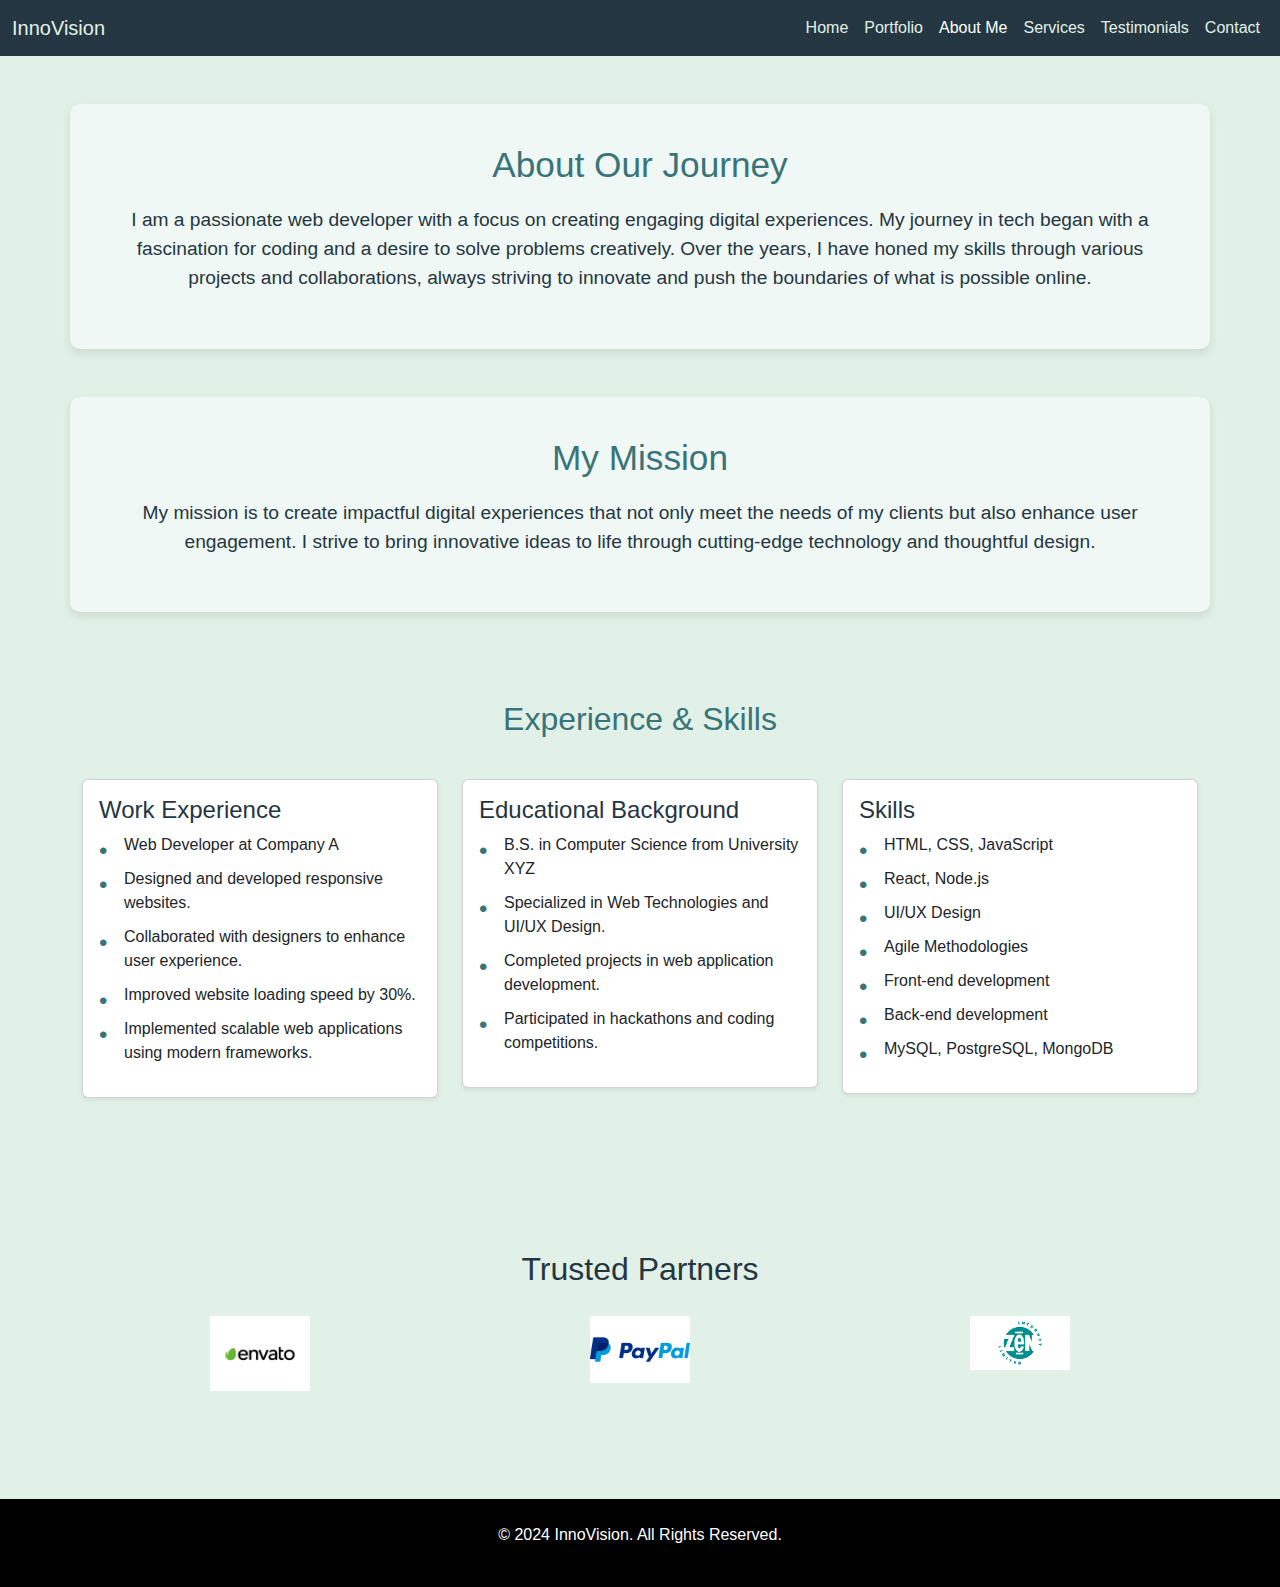
<file: about.html>
<!DOCTYPE html>
<html lang="en">
<head>
  <meta charset="UTF-8">
  <meta name="viewport" content="width=device-width, initial-scale=1.0">
  <title>About - Eeman Qamar</title>
  <link href="https://cdn.jsdelivr.net/npm/bootstrap@5.3.0/dist/css/bootstrap.min.css" rel="stylesheet">
  <link rel="stylesheet" href="styles.css">
  <style>
    /* Global Styles */
    body {
      background-color: #E2F1E7; 
      color: #243642; 
      font-family: 'Arial', sans-serif;
    }

    /* Section Styles */
    .journey-box, .mission-box {
      background-color: #F0F8F5; 
      padding: 40px;
      border-radius: 10px;
      box-shadow: 0 4px 8px rgba(0, 0, 0, 0.1); /* Softer shadow */
      margin-bottom: 40px;
      text-align: center; 
    }

    .journey-box h2, .mission-box h2 {
      color: #387478;  
      font-size: 2.2em; 
      margin-bottom: 20px;
    }

    .journey-box p, .mission-box p {
      font-size: 1.2em; /* Larger paragraph size for readability */
      color: #243642;
    }


    .experience-skills h2 {
      color: #387478;
      text-align: center;
      margin-bottom: 40px;
    }

    .experience-skills .card-title {
      font-size: 1.5em;
      color: #243642;
    }

   
    .styled-bullets {
      list-style: none; /* Remove default bullets */
      padding-left: 0;
    }

    .styled-bullets li {
      position: relative;
      padding-left: 25px;
      margin-bottom: 10px;
    }

    .styled-bullets li:before {
      content: "•";
      color: #387478;
      position: absolute;
      left: 0;
      font-size: 1.5em;
    }

    .trusted-partners {
      text-align: center;
    }

    .trusted-partners img {
      width: 100px; 
      margin: 20px;
      transition: transform 0.3s;
    }

    .trusted-partners img:hover {
      transform: scale(1.1); /* Slight zoom hoga corsor hover pe */
    }

    /* Footer */
    footer {
      background-color: #243642; /* Dark Teal footer */
      color: #fff;
      padding: 20px;
      text-align: center;
    }
  </style>
</head>
<body>

  <!-- Navigation Bar -->
  <nav class="navbar navbar-expand-lg navbar-dark" style="background-color: #243642;">
    <div class="container-fluid">
      <a class="navbar-brand" href="index.html">InnoVision</a>
      <button class="navbar-toggler" type="button" data-bs-toggle="collapse" data-bs-target="#navbarNav" aria-controls="navbarNav" aria-expanded="false" aria-label="Toggle navigation">
        <span class="navbar-toggler-icon"></span>
      </button>
      <div class="collapse navbar-collapse" id="navbarNav">
        <ul class="navbar-nav ms-auto">
          <li class="nav-item">
            <a class="nav-link" href="index.html">Home</a>
          </li>
          <li class="nav-item">
            <a class="nav-link" href="portfolio.html">Portfolio</a>
          </li>
          <li class="nav-item">
            <a class="nav-link active" href="about.html">About Me</a>
          </li>
          <li class="nav-item">
            <a class="nav-link" href="services.html">Services</a>
          </li>
          <li class="nav-item">
            <a class="nav-link" href="testimonials.html">Testimonials</a>
          </li>
          <li class="nav-item">
            <a class="nav-link" href="contact.html">Contact</a>
          </li>
        </ul>
      </div>
    </div>
  </nav>

  
  <div class="container my-5 journey-box">
    <h2>About Our Journey</h2>
    <p>
      I am a passionate web developer with a focus on creating engaging digital experiences. My journey in tech began with a fascination for coding and a desire to solve problems creatively. Over the years, I have honed my skills through various projects and collaborations, always striving to innovate and push the boundaries of what is possible online.
    </p>
  </div>

 
  <div class="container my-5 mission-box">
    <h2>My Mission</h2>
    <p>
      My mission is to create impactful digital experiences that not only meet the needs of my clients but also enhance user engagement. I strive to bring innovative ideas to life through cutting-edge technology and thoughtful design.
    </p>
  </div>


  <section class="container experience-skills">
    <h2>Experience & Skills</h2>
    <div class="row">
      <div class="col-md-4">
        <div class="card mb-4 shadow-sm">
          <div class="card-body">
            <h5 class="card-title">Work Experience</h5>
            <ul class="styled-bullets">
              <li>Web Developer at Company A</li>
              <li>Designed and developed responsive websites.</li>
              <li>Collaborated with designers to enhance user experience.</li>
              <li>Improved website loading speed by 30%.</li>
              <li>Implemented scalable web applications using modern frameworks.</li>
            </ul>
          </div>
        </div>
      </div>

      <div class="col-md-4">
        <div class="card mb-4 shadow-sm">
          <div class="card-body">
            <h5 class="card-title">Educational Background</h5>
            <ul class="styled-bullets">
              <li>B.S. in Computer Science from University XYZ</li>
              <li>Specialized in Web Technologies and UI/UX Design.</li>
              <li>Completed projects in web application development.</li>
              <li>Participated in hackathons and coding competitions.</li>
            </ul>
          </div>
        </div>
      </div>

      <div class="col-md-4">
        <div class="card mb-4 shadow-sm">
          <div class="card-body">
            <h5 class="card-title">Skills</h5>
            <ul class="styled-bullets">
              <li>HTML, CSS, JavaScript</li>
              <li>React, Node.js</li>
              <li>UI/UX Design</li>
              <li>Agile Methodologies</li>
              <li>Front-end development</li>
              <li>Back-end development</li>
              <li>MySQL, PostgreSQL, MongoDB</li>
            </ul>
          </div>
        </div>
      </div>
    </div>
  </section>

  
  <section class="container my-5 trusted-partners">
    <h2>Trusted Partners</h2>
    <div class="row text-center">
      <div class="col-md-4">
        <img src="./Images/envato.jpg" alt="Envato Partner">
      </div>
      <div class="col-md-4">
        <img src="./Images/paypal.jpg" alt="Payment Partner">
      </div>
      <div class="col-md-4">
        <img src="./Images/partner1.png" alt="Internet Partner">
      </div>
    </div>
  </section>


  <footer class="bg-black text-white text-center py-4">
    <p>&copy; 2024 InnoVision. All Rights Reserved.</p>
  </footer>

  <script src="https://cdn.jsdelivr.net/npm/bootstrap@5.3.0/dist/js/bootstrap.bundle.min.js"></script>
</body>
</html>
</file>
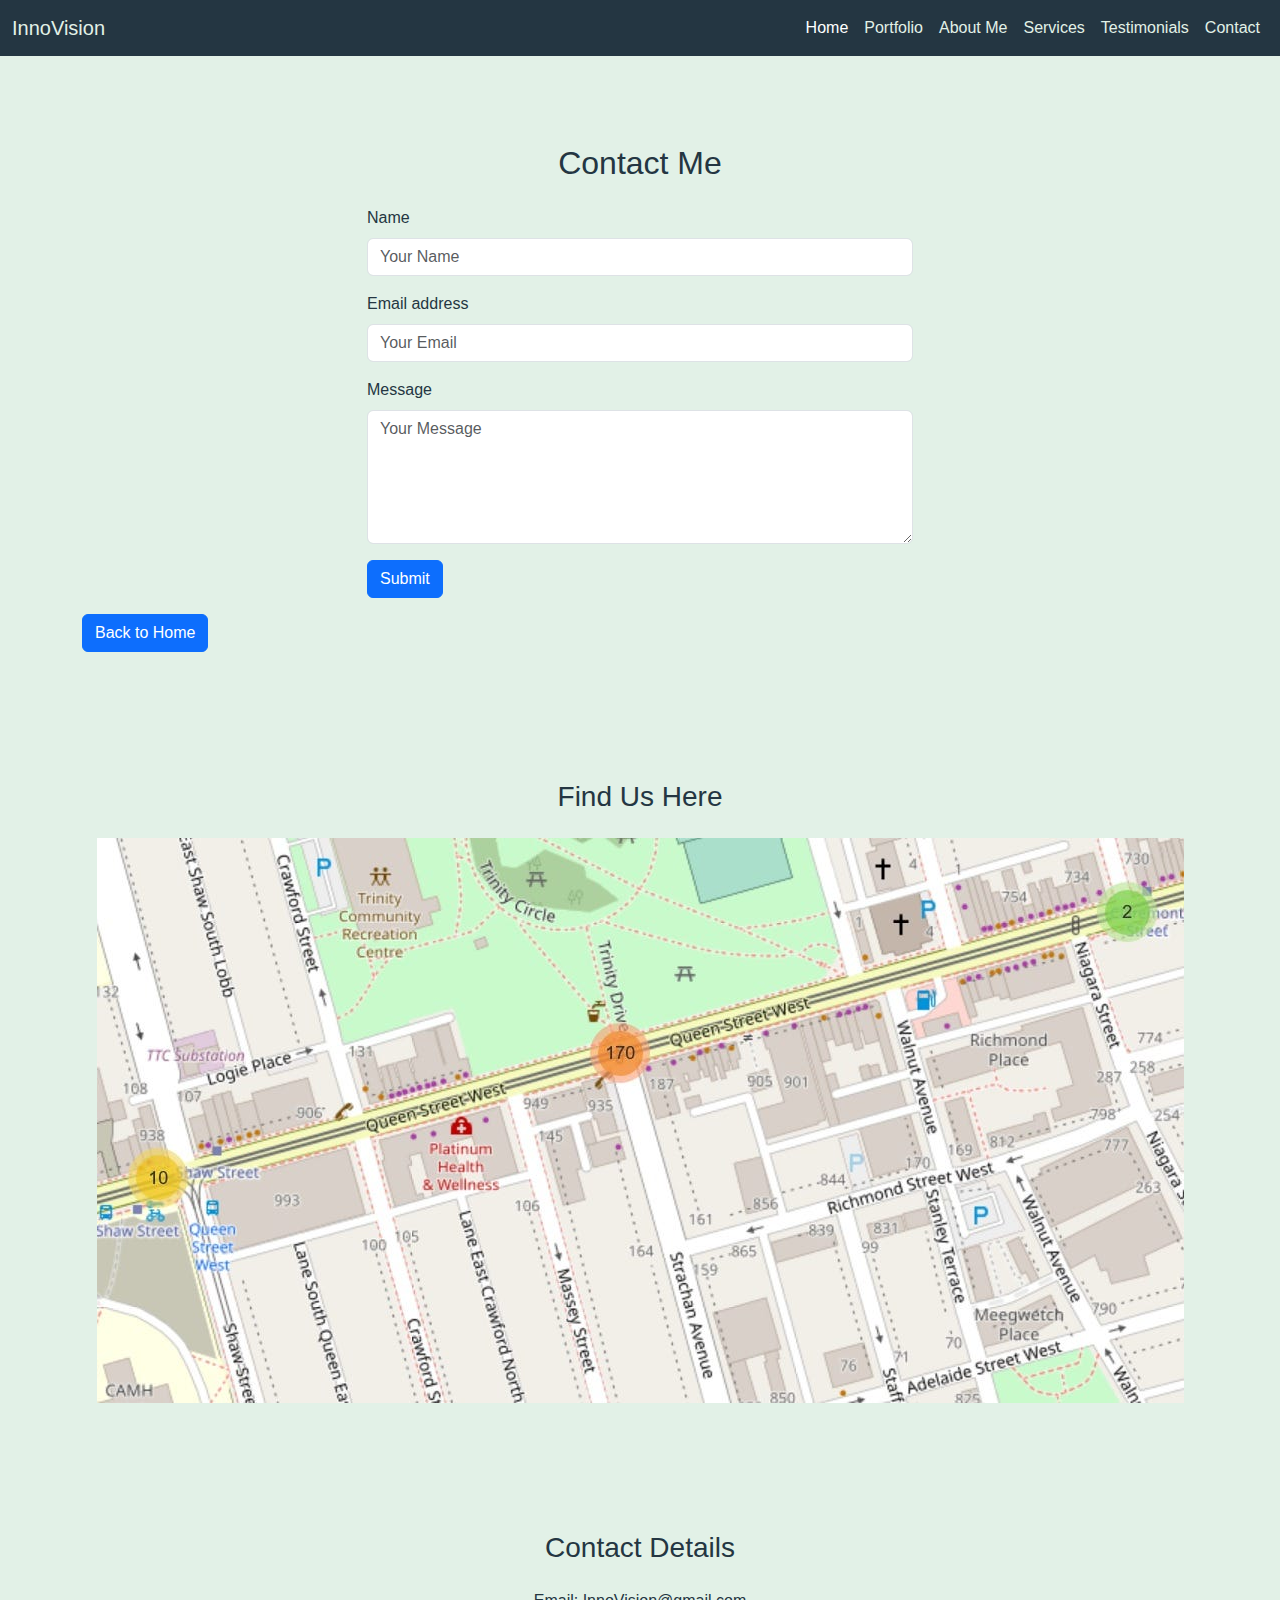
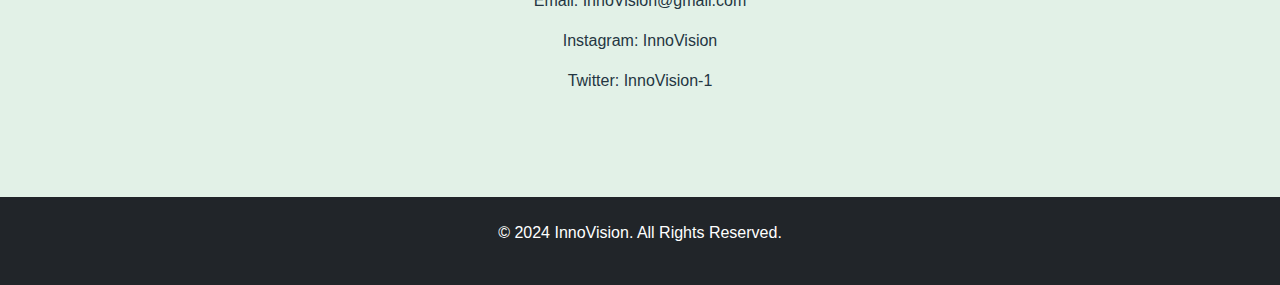
<file: contact.html>
<!DOCTYPE html>
<html lang="en">
<head>
  <meta charset="UTF-8">
  <meta name="viewport" content="width=device-width, initial-scale=1.0">
  <title>Contact - InnoVision</title>
  <link href="https://cdn.jsdelivr.net/npm/bootstrap@5.3.0/dist/css/bootstrap.min.css" rel="stylesheet">
  <link rel="stylesheet" href="styles.css">
</head>
<body>

  <!-- Navigation Bar -->
  <nav class="navbar navbar-expand-lg navbar-dark">
    <div class="container-fluid">
      <a class="navbar-brand" href="index.html">InnoVision</a>
      <button class="navbar-toggler" type="button" data-bs-toggle="collapse" data-bs-target="#navbarNav" aria-controls="navbarNav" aria-expanded="false" aria-label="Toggle navigation">
        <span class="navbar-toggler-icon"></span>
      </button>
      <div class="collapse navbar-collapse" id="navbarNav">
        <ul class="navbar-nav ms-auto">
          <li class="nav-item">
            <a class="nav-link active" href="index.html">Home</a>
          </li>
          <li class="nav-item">
            <a class="nav-link" href="portfolio.html">Portfolio</a>
          </li>
          <li class="nav-item">
            <a class="nav-link" href="about.html">About Me</a>
          </li>
          <li class="nav-item">
            <a class="nav-link" href="services.html">Services</a>
          </li>
          <li class="nav-item">
            <a class="nav-link" href="testimonials.html">Testimonials</a>
          </li>
          <li class="nav-item">
            <a class="nav-link" href="contact.html">Contact</a>
          </li>
        </ul>
      </div>
    </div>
  </nav>

  <section class="container my-5">
    <h2 class="text-center mb-4">Contact Me</h2>
    <div class="row">
      <div class="col-md-6 offset-md-3">
        <form>
          <div class="mb-3">
            <label for="name" class="form-label">Name</label>
            <input type="text" class="form-control" id="name" placeholder="Your Name">
          </div>
          <div class="mb-3">
            <label for="email" class="form-label">Email address</label>
            <input type="email" class="form-control" id="email" placeholder="Your Email">
          </div>
          <div class="mb-3">
            <label for="message" class="form-label">Message</label>
            <textarea class="form-control" id="message" rows="5" placeholder="Your Message"></textarea>
          </div>
          <button type="submit" class="btn btn-primary">Submit</button>
        </form>
      </div>
    </div>
    <a href="index.html" class="btn btn-primary mt-3">Back to Home</a>
  </section>

  <!-- Map Section -->
  <section class="container my-5">
    <h3 class="text-center mb-4">Find Us Here</h3>
    <img src="./Images/map.jpg" alt="Map Location" class="img-fluid mx-auto d-block">
  </section>

  <!-- Contact Details Section -->
  <section class="container my-5 text-center">
    <h3 class="mb-4">Contact Details</h3>
    <p>Email: InnoVision@gmail.com</p>
    <p>Instagram: InnoVision</p>
    <p>Twitter: InnoVision-1</p>
  </section>

  <footer class="bg-dark text-white text-center py-4">
    <p>&copy; 2024 InnoVision. All Rights Reserved.</p>
  </footer>

  <script src="https://cdn.jsdelivr.net/npm/bootstrap@5.3.0/dist/js/bootstrap.bundle.min.js"></script>
</body>
</html>
</file>
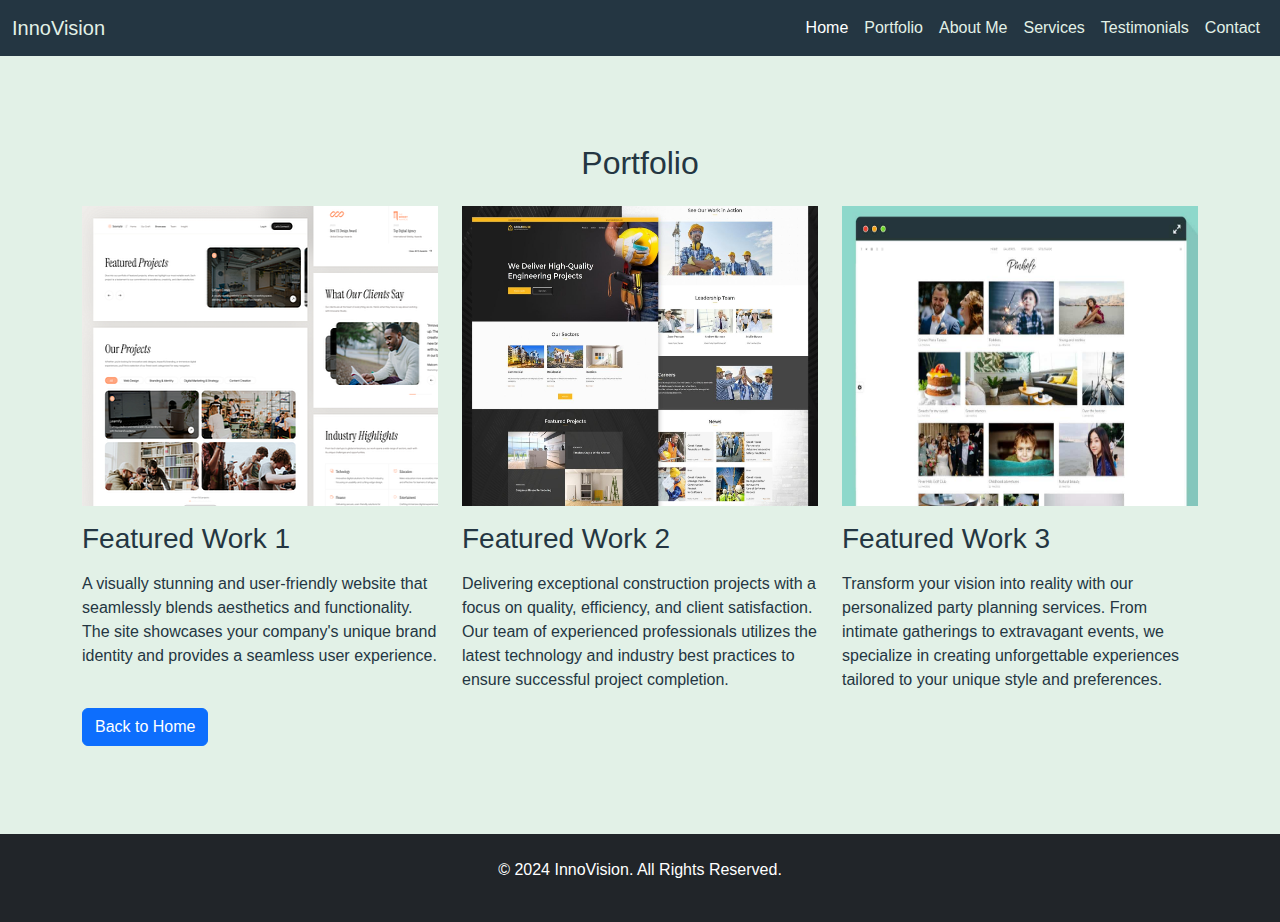
<file: portfolio.html>
<!DOCTYPE html>
<html lang="en">
<head>
  <meta charset="UTF-8">
  <meta name="viewport" content="width=device-width, initial-scale=1.0">
  <title>Portfolio - Eeman Qamar</title>
  <link href="https://cdn.jsdelivr.net/npm/bootstrap@5.3.0/dist/css/bootstrap.min.css" rel="stylesheet">
  <link rel="stylesheet" href="styles.css">
</head>
<body>


  <nav class="navbar navbar-expand-lg navbar-dark">
    <div class="container-fluid">
      <a class="navbar-brand" href="index.html">InnoVision</a>
      <button class="navbar-toggler" type="button" data-bs-toggle="collapse" data-bs-target="#navbarNav" aria-controls="navbarNav" aria-expanded="false" aria-label="Toggle navigation">
        <span class="navbar-toggler-icon"></span>
      </button>
      <div class="collapse navbar-collapse" id="navbarNav">
        <ul class="navbar-nav ms-auto">
          <li class="nav-item">
            <a class="nav-link active" href="index.html">Home</a>
          </li>
          <li class="nav-item">
            <a class="nav-link" href="portfolio.html">Portfolio</a>
          </li>
          <li class="nav-item">
            <a class="nav-link" href="about.html">About Me</a>
          </li>
          <li class="nav-item">
            <a class="nav-link" href="services.html">Services</a>
          </li>
          <li class="nav-item">
            <a class="nav-link" href="testimonials.html">Testimonials</a>
          </li>
          <li class="nav-item">
            <a class="nav-link" href="contact.html">Contact</a>
          </li>
        </ul>
      </div>
    </div>
  </nav>


  <section class="container my-5">
    <h2 class="text-center mb-4">Portfolio</h2>
    <div class="row">
      <div class="col-md-4">
        <img src="./Images/image1.png" class="img-fluid" alt="Featured Work 1"style="height: 300px;">
        <h3 class="my-3">Featured Work 1</h3>
        <p>A visually stunning and user-friendly website that seamlessly blends aesthetics and functionality. The site showcases your company's unique brand identity and provides a seamless user experience. </p>
      </div>
      <div class="col-md-4">
        <img src="./Images/image2.jpg" class="img-fluid" alt="Featured Work 2" style="height: 300px;">
        <h3 class="my-3">Featured Work 2</h3>
        <p>Delivering exceptional construction projects with a focus on quality, efficiency, and client satisfaction. Our team of experienced professionals utilizes the latest technology and industry best practices to ensure successful project completion.</p>
      </div>
      <div class="col-md-4">
        <img src="./Images/image4.jpg" class="img-fluid" alt="Featured Work 3"style="height: 300px;">
        <h3 class="my-3">Featured Work 3</h3>
        <p>Transform your vision into reality with our personalized party planning services. From intimate gatherings to extravagant events, we specialize in creating unforgettable experiences tailored to your unique style and preferences.</p>
      </div>
    </div>
    <a href="index.html" class="btn btn-primary">Back to Home</a>
  </section>

  
  <footer class="bg-dark text-white text-center py-4">
    <p>&copy; 2024 InnoVision. All Rights Reserved.</p>
  </footer>

  <script src="https://cdn.jsdelivr.net/npm/bootstrap@5.3.0/dist/js/bootstrap.bundle.min.js"></script>
</body>
</html>
</file>
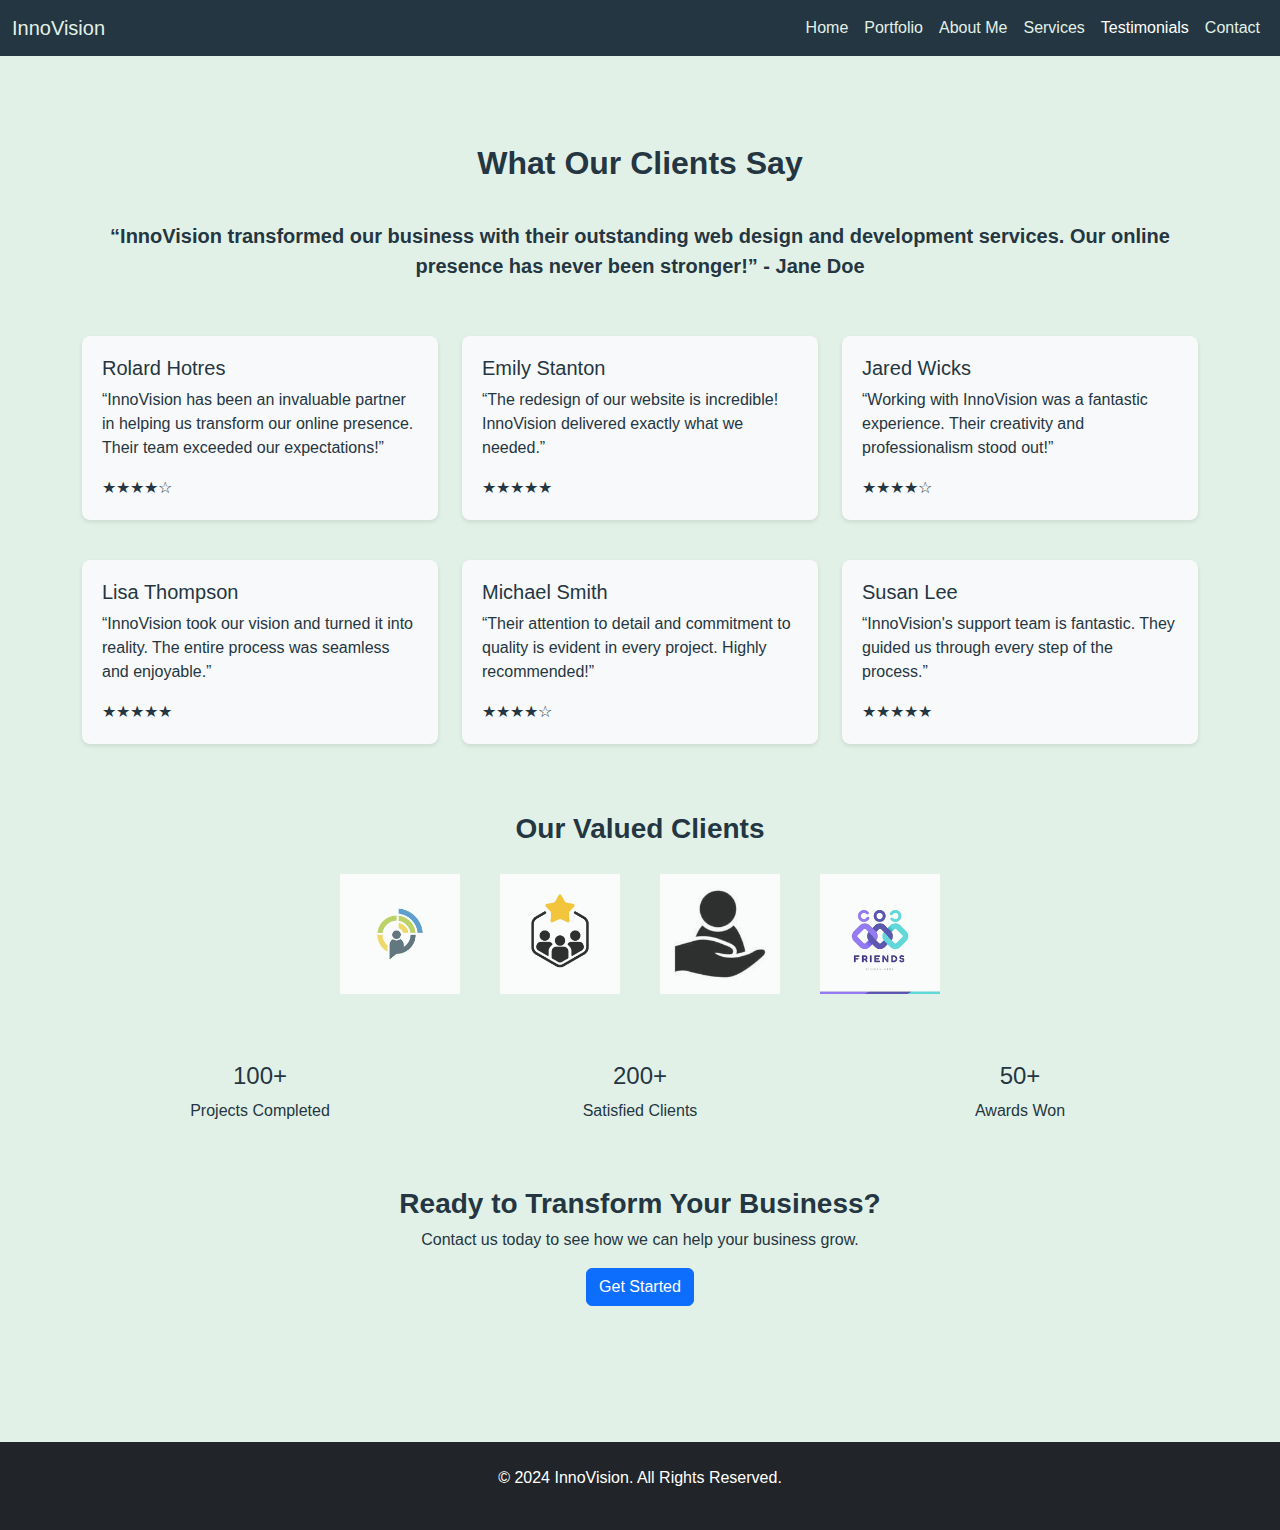
<file: testimonials.html>
<!DOCTYPE html>
<html lang="en">
<head>
  <meta charset="UTF-8">
  <meta name="viewport" content="width=device-width, initial-scale=1.0">
  <title>Testimonials - InnoVision</title>
  <link href="https://cdn.jsdelivr.net/npm/bootstrap@5.3.0/dist/css/bootstrap.min.css" rel="stylesheet">
  <link rel="stylesheet" href="styles.css">
  <style>
    .testimonial-card {
      padding: 20px;
      margin: 20px 0;
      background-color: #f8f9fa;
      border-radius: 8px;
      box-shadow: 0 2px 4px rgba(0, 0, 0, 0.1);
      transition: transform 0.3s;
    }
    .testimonial-card:hover {
      transform: scale(1.05);
    }
    .client-logo {
      width: 120px;
      margin: 20px;
      opacity: 0.8;
    }
    .highlighted-testimonial {
      font-size: 1.25em;
      font-weight: bold;
      background: #e2f1e7;
      padding: 15px;
      border-radius: 8px;
      margin-bottom: 20px;
    }
  </style>
</head>
<body>

  <!-- Navigation Bar -->
  <nav class="navbar navbar-expand-lg navbar-dark">
    <div class="container-fluid">
      <a class="navbar-brand" href="index.html">InnoVision</a>
      <button class="navbar-toggler" type="button" data-bs-toggle="collapse" data-bs-target="#navbarNav" aria-controls="navbarNav" aria-expanded="false" aria-label="Toggle navigation">
        <span class="navbar-toggler-icon"></span>
      </button>
      <div class="collapse navbar-collapse" id="navbarNav">
        <ul class="navbar-nav ms-auto">
          <li class="nav-item">
            <a class="nav-link" href="index.html">Home</a>
          </li>
          <li class="nav-item">
            <a class="nav-link" href="portfolio.html">Portfolio</a>
          </li>
          <li class="nav-item">
            <a class="nav-link" href="about.html">About Me</a>
          </li>
          <li class="nav-item">
            <a class="nav-link" href="services.html">Services</a>
          </li>
          <li class="nav-item">
            <a class="nav-link active" href="testimonials.html">Testimonials</a>
          </li>
          <li class="nav-item">
            <a class="nav-link" href="contact.html">Contact</a>
          </li>
        </ul>
      </div>
    </div>
  </nav>

  <section class="container my-5">
    <h2 class="text-center mb-4"><strong>What Our Clients Say</strong></h2>
    <div class="highlighted-testimonial text-center">
      “InnoVision transformed our business with their outstanding web design and development services. Our online presence has never been stronger!” - <strong>Jane Doe</strong>
    </div>

    
    <div class="row">
      <div class="col-md-4">
        <div class="testimonial-card">
          <h5>Rolard Hotres</h5>
          <p>“InnoVision has been an invaluable partner in helping us transform our online presence. Their team exceeded our expectations!”</p>
          <div class="star-rating">★★★★☆</div>
        </div>
      </div>
      <div class="col-md-4">
        <div class="testimonial-card">
          <h5>Emily Stanton</h5>
          <p>“The redesign of our website is incredible! InnoVision delivered exactly what we needed.”</p>
          <div class="star-rating">★★★★★</div>
        </div>
      </div>
      <div class="col-md-4">
        <div class="testimonial-card">
          <h5>Jared Wicks</h5>
          <p>“Working with InnoVision was a fantastic experience. Their creativity and professionalism stood out!”</p>
          <div class="star-rating">★★★★☆</div>
        </div>
      </div>
      <div class="col-md-4">
        <div class="testimonial-card">
          <h5>Lisa Thompson</h5>
          <p>“InnoVision took our vision and turned it into reality. The entire process was seamless and enjoyable.”</p>
          <div class="star-rating">★★★★★</div>
        </div>
      </div>
      <div class="col-md-4">
        <div class="testimonial-card">
          <h5>Michael Smith</h5>
          <p>“Their attention to detail and commitment to quality is evident in every project. Highly recommended!”</p>
          <div class="star-rating">★★★★☆</div>
        </div>
      </div>
      <div class="col-md-4">
        <div class="testimonial-card">
          <h5>Susan Lee</h5>
          <p>“InnoVision's support team is fantastic. They guided us through every step of the process.”</p>
          <div class="star-rating">★★★★★</div>
        </div>
      </div>
    </div>

  
    <div class="text-center my-5">
      <h3><strong>Our Valued Clients</strong></h3>
      <div class="d-flex justify-content-center flex-wrap">
        <img src="./Images/client1.png" alt="Client 1" class="client-logo">
        <img src="./Images/c2.png" alt="Client 2" class="client-logo">
        <img src="./Images/c3.jpeg" alt="Client 3" class="client-logo">
        <img src="./Images/c4.png" alt="Client 4" class="client-logo">
      </div>
    </div>

  
    <div class="row text-center my-5">
      <div class="col-md-4">
        <h4>100+</h4>
        <p>Projects Completed</p>
      </div>
      <div class="col-md-4">
        <h4>200+</h4>
        <p>Satisfied Clients</p>
      </div>
      <div class="col-md-4">
        <h4>50+</h4>
        <p>Awards Won</p>
      </div>
    </div>

  
    <div class="text-center my-5">
      <h3><strong>Ready to Transform Your Business?</strong></h3>
      <p>Contact us today to see how we can help your business grow.</p>
      <a href="contact.html" class="btn btn-primary">Get Started</a>
    </div>
  </section>

  
  <footer class="bg-dark text-white text-center py-4">
    <p>&copy; 2024 InnoVision. All Rights Reserved.</p>
  </footer>

  <script src="https://cdn.jsdelivr.net/npm/bootstrap@5.3.0/dist/js/bootstrap.bundle.min.js"></script>
</body>
</html>
</file>
<file: styles.css>
:root {
  --dark-teal: #243642;      
  --medium-teal: #387478;    
  --light-teal: #629584;     
  --soft-mint: #E2F1E7;       
}


body {
  background-color: var(--soft-mint); 
  color: var(--dark-teal);         
  font-family: 'Roboto', sans-serif;  
  margin: 0;
}

/* Navbar */
.navbar {
  background-color: var(--dark-teal); 
}

.navbar .navbar-brand,
.navbar .nav-link {
  color: var(--soft-mint); 
}

.navbar .nav-link:hover {
  color: var(--medium-teal); /* Change link color on  cursor hov/er */
}

.header-section {
  background-color: var(--soft-mint);
  padding: 60px 0; 
  text-align: left; 
}

.header-section h1 {
  color: var(--dark-teal);
  font-size: 2.5em;
  margin-bottom: 20px; /* Space below heading*/
}

.header-section p {
  font-size: 1.2em; 
  color: var(--medium-teal); 
}

.header-logo {
  max-width: 150px; 
  height: auto;
  border-radius: 50%; /* Make the logo round in home paeg */
  border: 2px solid var(--medium-teal); /*Adding border for better visibility */
  background-color: transparent; /* Ensure no background */
}


h2 {
  color: var(--dark-teal); 
}


.rating {
  color: #FFD700; 
}


footer {
  background-color: var(--dark-teal); 
  color: var(--soft-mint);
  text-align: center;
  padding: 20px;
}

section {
  padding: 40px 0;
}


a {
  color: var(--dark-teal); 
}

a:hover {
  color: var(--medium-teal); 
}


.card-title {
  color: var(--dark-teal); 
}


.about-heading {
  background-color: var(--soft-mint); 
  padding: 20px;
  border-radius: 10px;
  text-align: center; 
  margin-bottom: 40px; /* Space below the heading */
}
</file>
